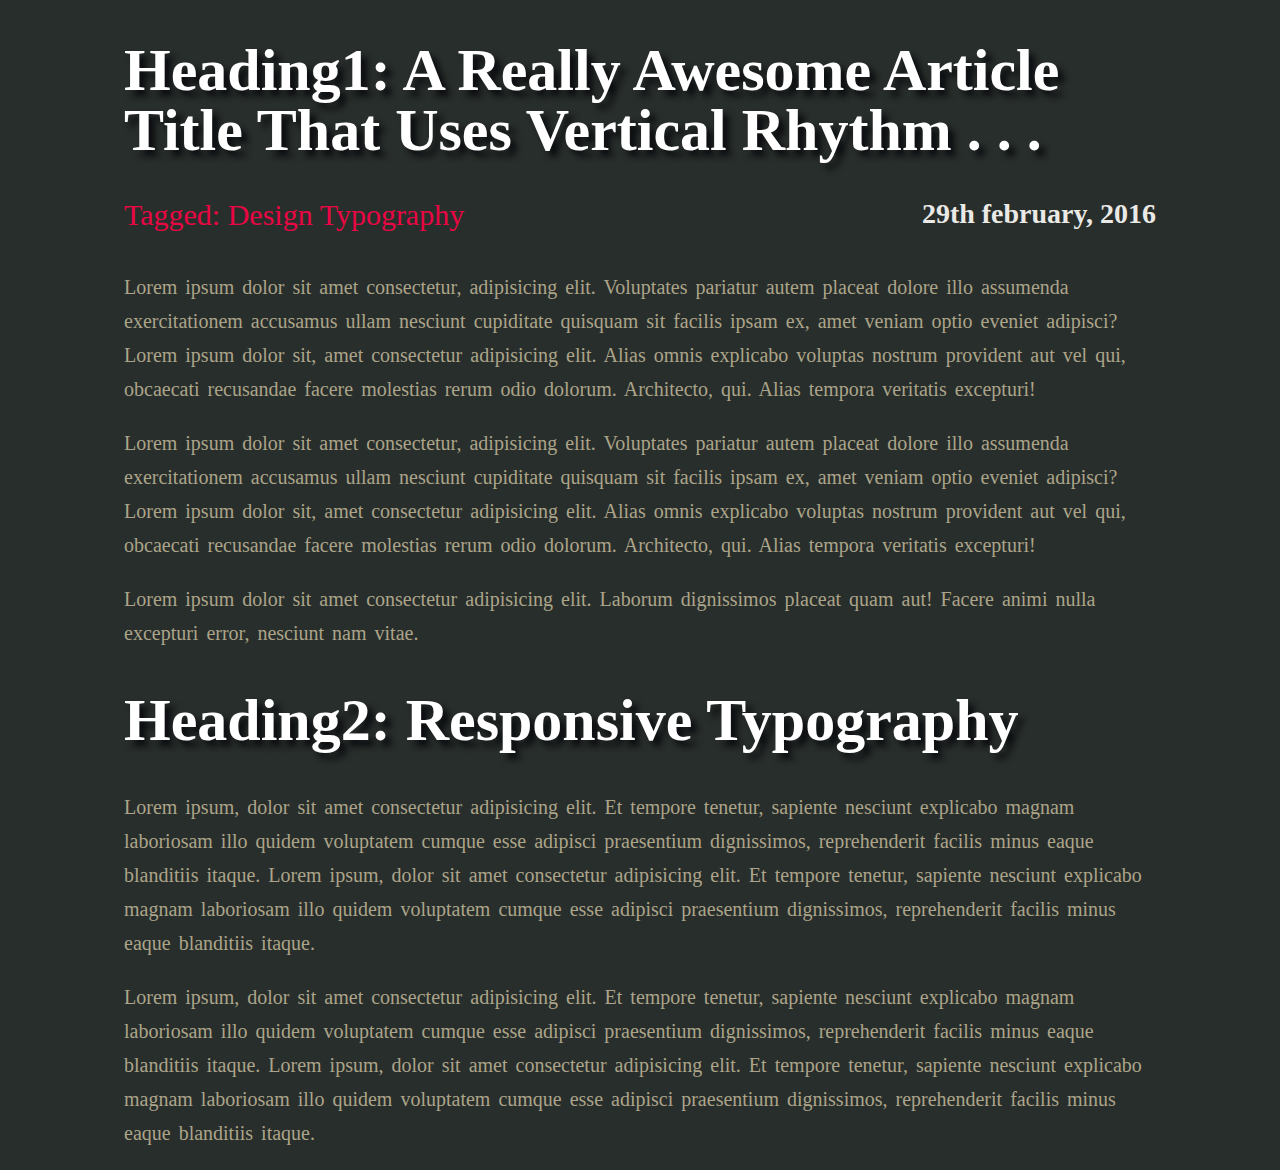
<file: block-BHaabs/index.html>
<!DOCTYPE html>
<html lang="en">

<head>
    <meta charset="UTF-8">
    <meta http-equiv="X-UA-Compatible" content="IE=edge">
    <meta name="viewport" content="width=device-width, initial-scale=1.0">
    <title>web-typography|assignment-1</title>
    <link rel="stylesheet" href="style.css">
</head>

<body>
    <main>
        <section class="container">
            <article class="article1">
                <h1>
                    heading1: a really awesome article title that uses vertical rhythm . . .
                </h1>
                <div class="flex">
                    <div class="flex1">tagged: design typography</div>
                    <div class="flex2">29th february, 2016</div>
                </div>
                <p>Lorem ipsum dolor sit amet consectetur, adipisicing elit. Voluptates pariatur autem placeat dolore
                    illo assumenda exercitationem accusamus ullam nesciunt cupiditate quisquam sit facilis ipsam ex,
                    amet veniam optio eveniet adipisci? Lorem ipsum dolor sit, amet consectetur adipisicing elit. Alias
                    omnis explicabo voluptas nostrum
                    provident aut vel qui, obcaecati recusandae facere molestias rerum odio dolorum. Architecto, qui.
                    Alias tempora veritatis excepturi!</p>
                <p>Lorem ipsum dolor sit amet consectetur, adipisicing elit. Voluptates pariatur autem placeat dolore
                    illo assumenda exercitationem accusamus ullam nesciunt cupiditate quisquam sit facilis ipsam ex,
                    amet veniam optio eveniet adipisci? Lorem ipsum dolor sit, amet consectetur adipisicing elit. Alias
                    omnis explicabo voluptas nostrum
                    provident aut vel qui, obcaecati recusandae facere molestias rerum odio dolorum. Architecto, qui.
                    Alias tempora veritatis excepturi!</p>
                <p>Lorem ipsum dolor sit amet consectetur adipisicing elit. Laborum dignissimos placeat quam aut! Facere
                    animi nulla excepturi error, nesciunt nam vitae. </p>
            </article>
            <article class="article2">
                <h2>heading2: responsive typography</h2>
                <p>Lorem ipsum, dolor sit amet consectetur adipisicing elit. Et tempore tenetur, sapiente nesciunt
                    explicabo magnam laboriosam illo quidem voluptatem cumque esse adipisci praesentium dignissimos,
                    reprehenderit facilis minus eaque blanditiis itaque. Lorem ipsum, dolor sit amet consectetur
                    adipisicing elit. Et tempore tenetur, sapiente nesciunt explicabo magnam laboriosam illo quidem
                    voluptatem cumque esse adipisci praesentium dignissimos, reprehenderit facilis minus eaque
                    blanditiis itaque. </p>
                <p>Lorem ipsum, dolor sit amet consectetur adipisicing elit. Et tempore tenetur, sapiente nesciunt
                    explicabo magnam laboriosam illo quidem voluptatem cumque esse adipisci praesentium dignissimos,
                    reprehenderit facilis minus eaque blanditiis itaque. Lorem ipsum, dolor sit amet consectetur
                    adipisicing elit. Et tempore tenetur, sapiente nesciunt explicabo magnam laboriosam illo quidem
                    voluptatem cumque esse adipisci praesentium dignissimos, reprehenderit facilis minus eaque
                    blanditiis itaque. </p>
            </article>
        </section>
    </main>
</body>

</html>
</file>
<file: block-BHaabs/style.css>
/* http://meyerweb.com/eric/tools/css/reset/ 
   v2.0 | 20110126
   License: none (public domain)
*/

html, body, div, span, applet, object, iframe,
h1, h2, h3, h4, h5, h6, p, blockquote, pre,
a, abbr, acronym, address, big, cite, code,
del, dfn, em, img, ins, kbd, q, s, samp,
small, strike, strong, sub, sup, tt, var,
b, u, i, center,
dl, dt, dd, ol, ul, li,
fieldset, form, label, legend,
table, caption, tbody, tfoot, thead, tr, th, td,
article, aside, canvas, details, embed, 
figure, figcaption, footer, header, hgroup, 
menu, nav, output, ruby, section, summary,
time, mark, audio, video {
	margin: 0;
	padding: 0;
	border: 0;
	font-size: 100%;
	font: inherit;
	vertical-align: baseline;
}
/* HTML5 display-role reset for older browsers */
article, aside, details, figcaption, figure, 
footer, header, hgroup, menu, nav, section {
	display: block;
}
body {
	line-height: 1;
}
ol, ul {
	list-style: none;
}
blockquote, q {
	quotes: none;
}
blockquote:before, blockquote:after,
q:before, q:after {
	content: '';
	content: none;
}
table {
	border-collapse: collapse;
	border-spacing: 0;
}


/* custom styles */
body {
    background-color: #282e2b;
}
.container {
    max-width: 1330px;
    margin: 0 92px;
    padding: 0 32px;
}
.article1 {

}
.article1 h1 {
    margin: 40px 0;
    font-size: 60px;
    color: #ffffff;
    font-weight: 700;
    text-shadow: 6px 6px 6px #0a0b0f;
    text-transform: capitalize;
}
.flex {
    display: flex;
    justify-content: space-between;
    margin-bottom: 40px;
}
.flex1 {
    font-size: 30px;
    text-transform: capitalize;
    color: #e90645;
}
.flex2 {
    font-size: 28px;
    font-weight: 600;
    color: #eae9e6;
}
.article1 p {
    color: #aca48a;
    line-height: 1.7;
    margin: 20px 0;
    font-size: 20px;
    word-spacing: 3px;
}

.article2 h2 {
    margin: 40px 0;
    font-size: 60px;
    color: #ffffff;
    font-weight: 700;
    text-shadow: 6px 6px 6px #0a0b0f;
    text-transform: capitalize;
}
.article2 p {
    color: #aca48a;
    line-height: 1.7;
    margin: 20px 0;
    font-size: 20px;
    word-spacing: 3px;
}
</file>
